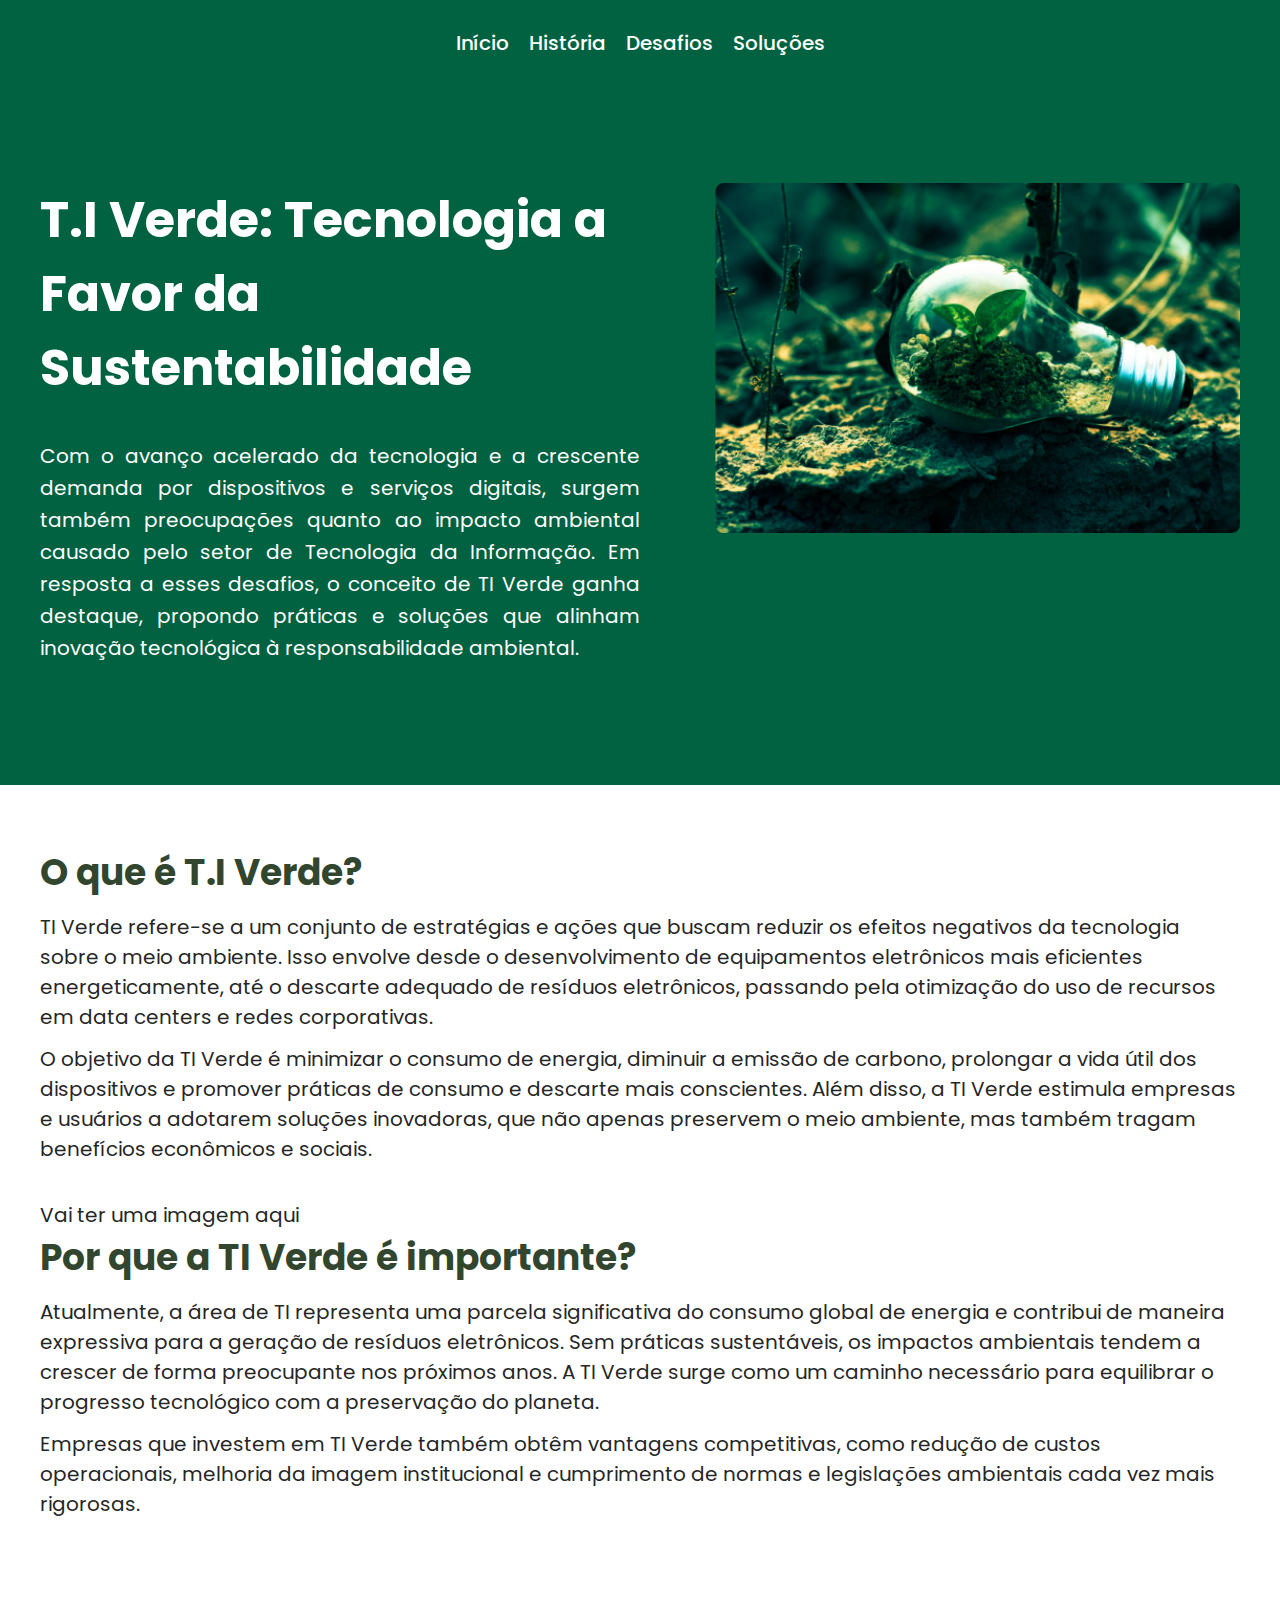
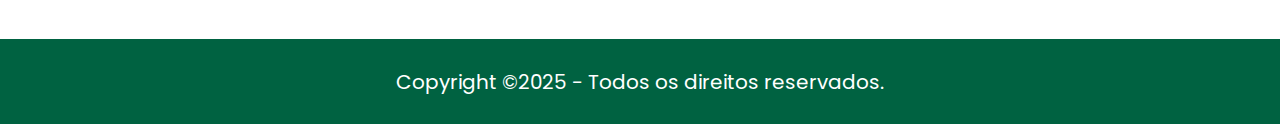
<file: index.html>
<!DOCTYPE html>
<html lang="en">
  <head>
    <meta charset="UTF-8" />
    <meta name="viewport" content="width=device-width, initial-scale=1.0" />
    <title>APS - Início T.I Verde</title>
    <!-- LINKS -->
    <link rel="stylesheet" href="./assets/styles/index.css" />
    <link rel="shortcut icon" href="./assets/images/TI_Verde-removebg-preview.ico" type="image/x-icon">
  </head>
  <body>
    <header class="header">
      <div class="container">
        <nav class="navigation">
          <a href="./index.html" class="link-menu">Início</a>
          <a href="./historia.html" class="link-menu">História</a>
          <a href="./desafios.html" class="link-menu">Desafios</a>
          <a href="./solucoes.html" class="link-menu">Soluções</a>
        </nav>
      </div>
    </header>
    <section class="banner">
      <div class="container">
        <div class="left">
          <h1 class="h1">T.I Verde: Tecnologia a Favor da Sustentabilidade</h1>
          <p class="texto-intro">
            Com o avanço acelerado da tecnologia e a crescente demanda por dispositivos e serviços digitais, surgem
            também preocupações quanto ao impacto ambiental causado pelo setor de Tecnologia da Informação. Em resposta
            a esses desafios, o conceito de TI Verde ganha destaque, propondo práticas e soluções que alinham inovação
            tecnológica à responsabilidade ambiental.
          </p>
        </div>
        <div class="right">
          <img
            src="./assets/images/imagem-hero.png"
            alt="Uma lapamda no chão preechida parcialmente com terra e um planta em crescimento"
            class="img-banner"
          />
        </div>
      </div>
    </section>
    <main class="main">
      <div class="container">
        <section class="section sectoion--oque">
          <h2 class="h2">O que é T.I Verde?</h2>
          <p class="texto-basico">
            TI Verde refere-se a um conjunto de estratégias e ações que buscam reduzir os efeitos negativos da
            tecnologia sobre o meio ambiente. Isso envolve desde o desenvolvimento de equipamentos eletrônicos mais
            eficientes energeticamente, até o descarte adequado de resíduos eletrônicos, passando pela otimização do uso
            de recursos em data centers e redes corporativas.
          </p>
          <p class="texto-basico">
            O objetivo da TI Verde é minimizar o consumo de energia, diminuir a emissão de carbono, prolongar a vida
            útil dos dispositivos e promover práticas de consumo e descarte mais conscientes. Além disso, a TI Verde
            estimula empresas e usuários a adotarem soluções inovadoras, que não apenas preservem o meio ambiente, mas
            também tragam benefícios econômicos e sociais.
          </p>
        </section>
        <div class="futura-imagem">Vai ter uma imagem aqui</div>
        <section class="section section--importancia">
          <h2 class="h2">Por que a TI Verde é importante?</h2>
          <p class="texto-basico">
            Atualmente, a área de TI representa uma parcela significativa do consumo global de energia e contribui de
            maneira expressiva para a geração de resíduos eletrônicos. Sem práticas sustentáveis, os impactos ambientais
            tendem a crescer de forma preocupante nos próximos anos. A TI Verde surge como um caminho necessário para
            equilibrar o progresso tecnológico com a preservação do planeta.
          </p>
          <p class="texto-basico">
            Empresas que investem em TI Verde também obtêm vantagens competitivas, como redução de custos operacionais,
            melhoria da imagem institucional e cumprimento de normas e legislações ambientais cada vez mais rigorosas.
          </p>
        </section>
      </div>
    </main>
    <footer class="footer">
      <div class="container">
        <p>Copyright ©2025 - Todos os direitos reservados.</p>
      </div>
    </footer>
  </body>
</html>
</file>
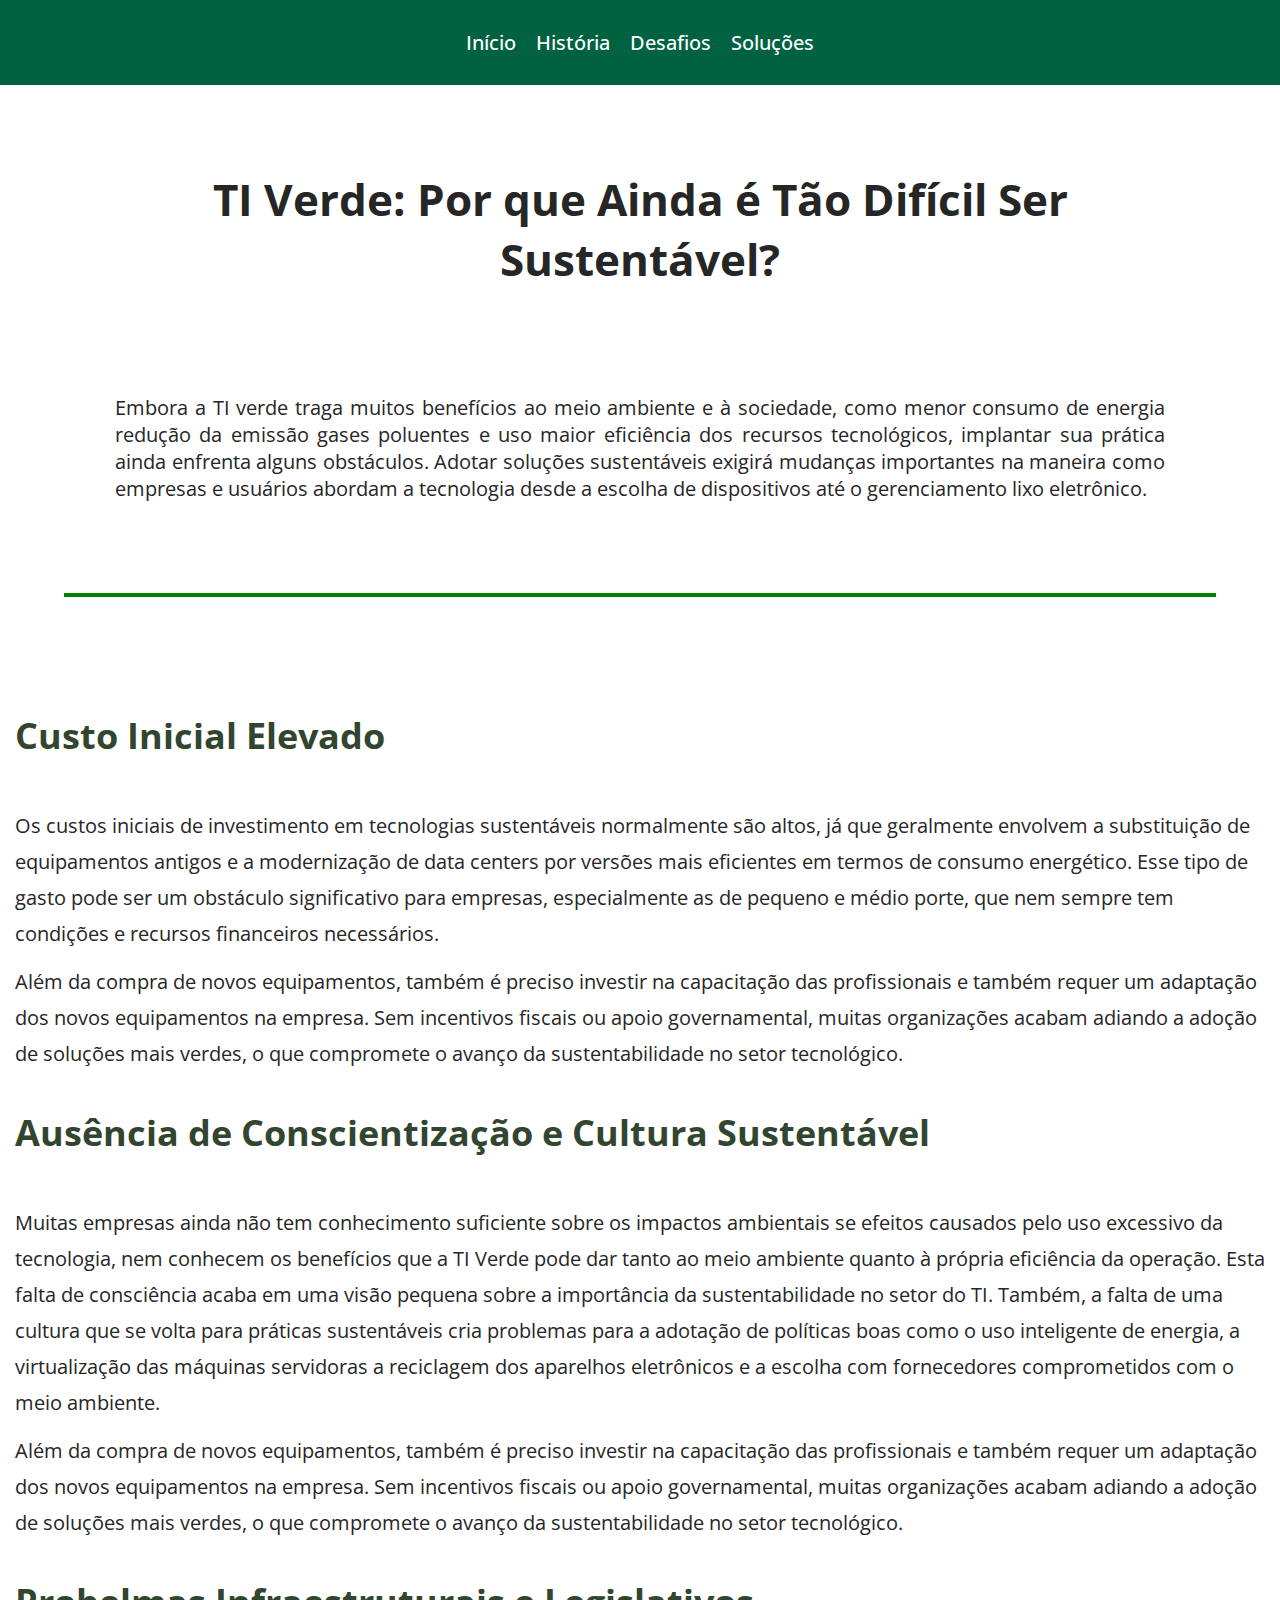
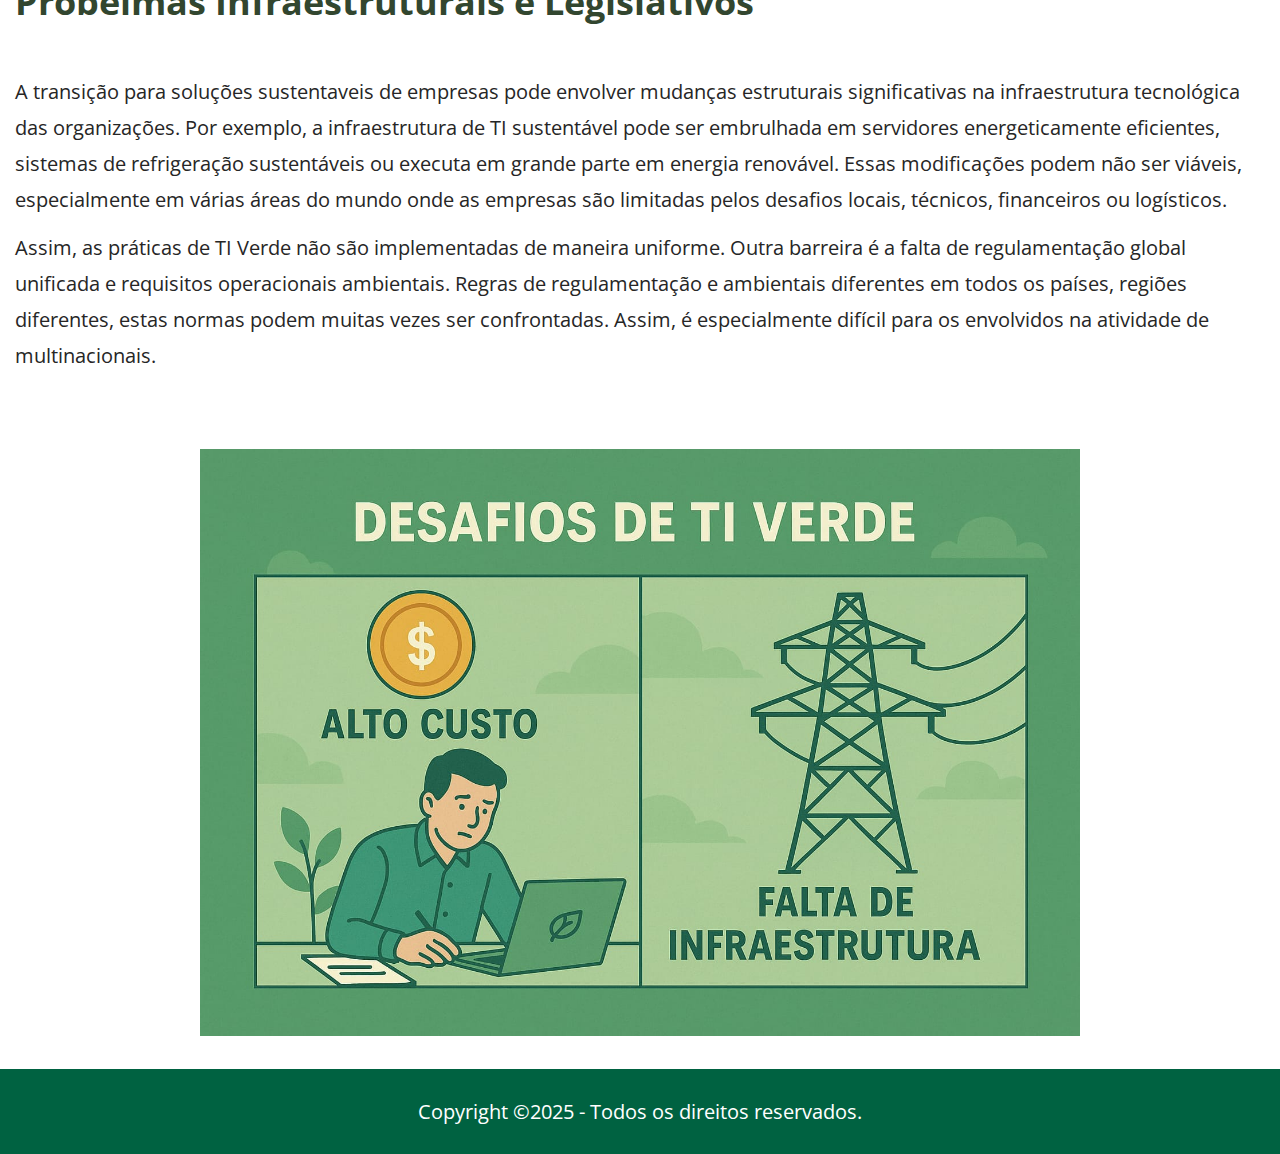
<file: desafios.html>
<!DOCTYPE html>
<html lang="pt-br">
  <head>
    <meta charset="UTF-8" />
    <meta name="viewport" content="width=device-width, initial-scale=1.0" />
    <title>APS - Desafios T.I Verde</title>
    <!-- LINKS -->
    <link rel="stylesheet" href="assets/styles/desafios.css" />
    <link rel="shortcut icon" href="./assets/images/TI_Verde-removebg-preview.ico" type="image/x-icon">
  </head>
  <body>
    <header class="header">
      <div class="container">
        <nav class="navigation">
          <a href="./index.html" class="link-menu">Início</a>
          <a href="./historia.html" class="link-menu">História</a>
          <a href="./desafios.html" class="link-menu">Desafios</a>
          <a href="./solucoes.html" class="link-menu">Soluções</a>
        </nav>
      </div>
    </header>
    <section class="banner">
      <div class="container">
        <div class="left">
          <h1 class="h1">TI Verde: Por que Ainda é Tão Difícil Ser Sustentável?</h1>
          <p class="texto-intro">
            Embora a TI ve͏rde trag͏a muit͏os benefícios a͏o meio ambi͏ente e à ͏sociedade, como menor cons͏u͏mo de ene͏rgia redução da emissão g͏ases poluentes e us͏o maior eficiência dos re͏cursos tecnológicos, im͏plantar sua prática ainda enfrenta alguns obs͏tác͏ul͏o͏s. Adotar soluções sus͏tentáve͏is exigirá mud͏an͏ças importan͏te͏s na man͏ei͏ra c͏omo empresas e usuários abor͏dam ͏a tecnologia desde a escolh͏a de dispositivos até o gerenciamento lixo eletrônico.
          </p>
        </div>
      </div>
      <hr style="border: 2px solid green;">
    </section>
    <main class="main">
      <div class="container-texto">
        <section class="section sectoion--oque">
          <h2 class="h2">Custo Inicial Elevado</h2>
          <p class="texto-basico">
            Os custos iniciais de investimento em tecnologias sustentáveis normalmente são altos, já que geralmente envolvem a substituição de equipamentos antigos e a modernização de data centers por versões mais eficientes em termos de consumo energético. Esse tipo de gasto pode ser um obstáculo significativo para empresas, especialmente as de pequeno e médio porte, que nem sempre tem condições e recursos financeiros necessários. 
          </p>
          <p class="texto-basico">
            Além da compra de novos equipamentos, também é preciso investir na capacitação das profissionais e também requer um adaptação dos novos equipamentos na empresa. Sem incentivos fiscais ou apoio governamental, muitas organizações acabam adiando a adoção de soluções mais verdes, o que compromete o avanço da sustentabilidade no setor tecnológico.
          </p>
        </section>
            <section class="section sectoion--oque">
              <h2 class="h2">Ausência de Conscientização e Cultura Sustentável</h2>
              <p class="texto-basico">
                Mu͏itas empresas ainda não tem conhecimento suficiente sobre os impactos ambientais se efe͏i͏tos cau͏sados pelo uso excessivo da tecnologia, nem conhecem os benefícios que a TI Verde pode dar tant͏o ao meio ambiente quanto à própria eficiência ͏da op͏eração. Est͏a falta de co͏n͏sciência ac͏aba e͏m um͏a v͏isão͏ pe͏quena sobre a importância da sustentabilidade no setor do TI. Também, a falta de uma cultura ͏que s͏e volta para práticas sust͏entáveis cria problemas para a adotação de políticas boas como o uso inteligente de energia, a virtualização das máquinas servidor͏as a ͏reciclagem dos aparelhos eletrônicos e a escolha com fornecedores comprometidos com o meio ambiente.
              </p>
              <p class="texto-basico">
                Além da compra de novos equipamentos, também é preciso investir na capacitação das profissionais e também requer um adaptação dos novos equipamentos na empresa. Sem incentivos fiscais ou apoio governamental, muitas organizações acabam adiando a adoção de soluções mais verdes, o que compromete o avanço da sustentabilidade no setor tecnológico.
              </p>
            </section>
        <section class="section section--importancia">
          <h2 class="h2">Probelmas Infraestruturais e Legislativos</h2>
          <p class="texto-basico">
            A transição para soluções sustentaveis de empresas pode envolver mudanças estruturais significativas na infraestrutura tecnológica das organizações. Por exemplo, a infraestrutura de TI sustentável pode ser embrulhada em servidores energeticamente eficientes, sistemas de refrigeração sustentáveis ou executa em grande parte em energia renovável. Essas modificações podem não ser viáveis, especialmente em várias áreas do mundo onde as empresas são limitadas pelos desafios locais, técnicos, financeiros ou logísticos.
          </p>
          <p class="texto-basico">
            Assim, as práticas de TI Verde não são implementadas de maneira uniforme. Outra barreira é a falta de regulamentação global unificada e requisitos operacionais ambientais. Regras de regulamentação e ambientais diferentes em todos os países, regiões diferentes, estas normas podem muitas vezes ser confrontadas. Assim, é especialmente difícil para os envolvidos na atividade de multinacionais.
          </p>
        </section>
        <div class="futura-imagem"><img src="assets/images/desafiosTIVerde.jpg" alt=""></div>
      </div>
    </main>
    <footer class="footer">
      <div class="container">
        <p>Copyright ©2025 - Todos os direitos reservados.</p>
      </div>
    </footer>
  </body>
</html>
</file>
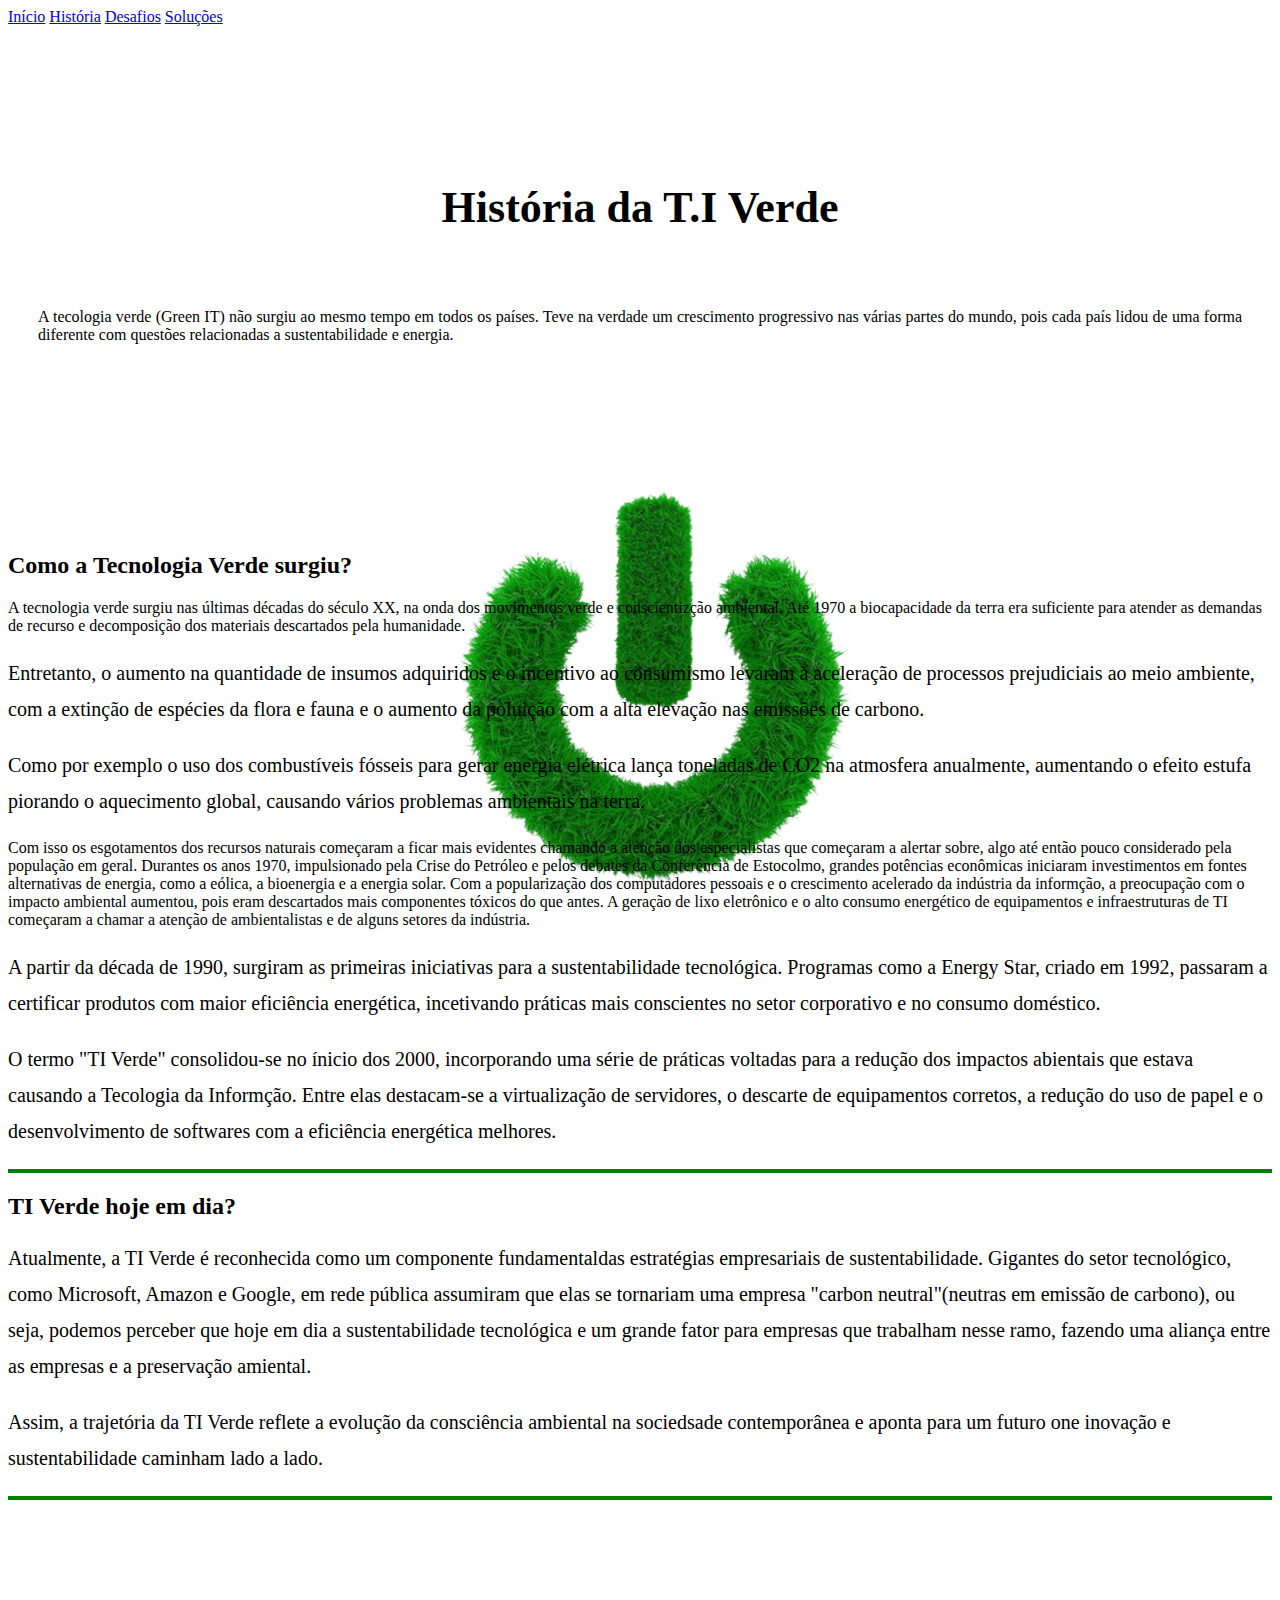
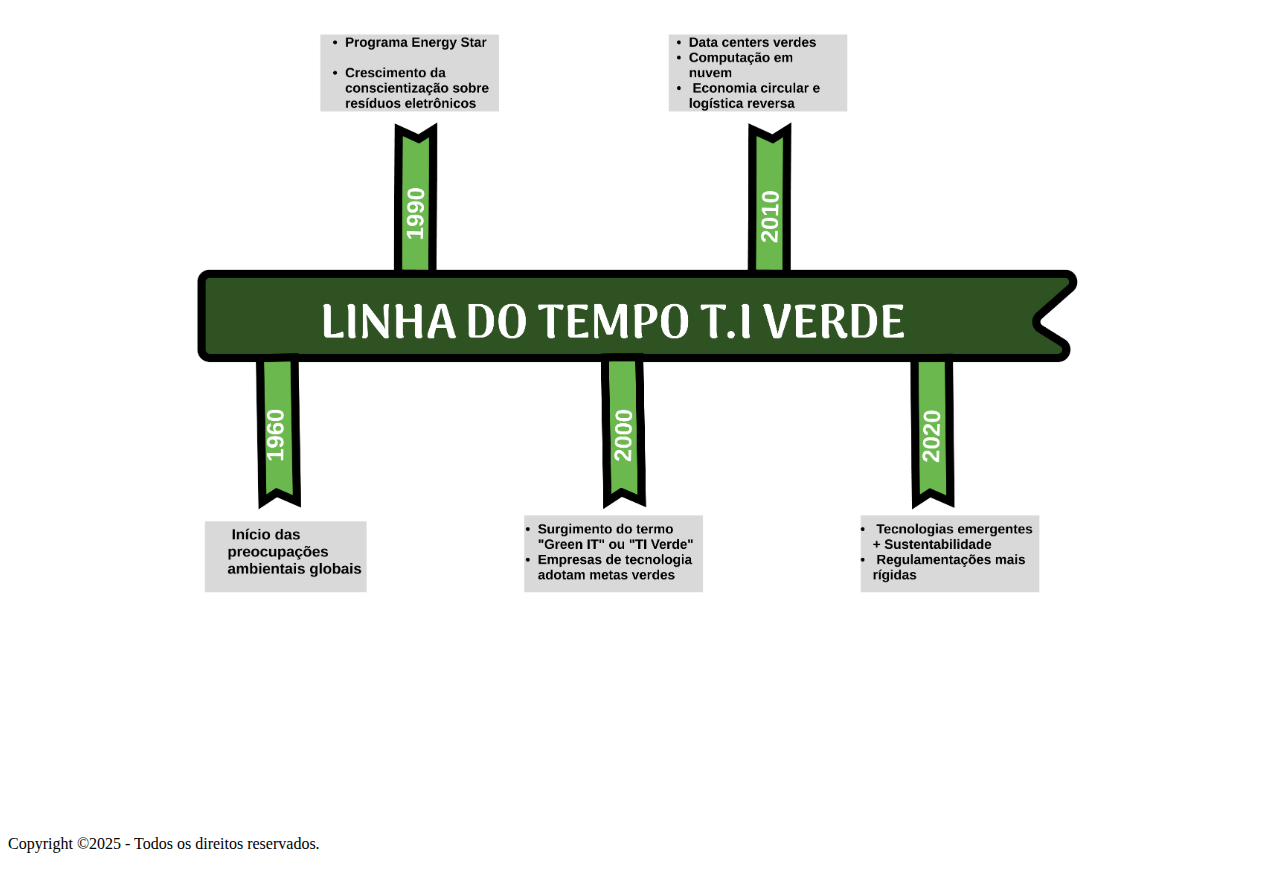
<file: historia.html>
<!DOCTYPE html>
<html lang="en">
  <head>
    <meta charset="UTF-8" />
    <meta name="viewport" content="width=device-width, initial-scale=1.0" />
    <title>APS - História T.I Verde</title>
    <!-- LINKS -->
    <link rel="stylesheet" href="./assets/styles/historia.css" />
    <link rel="shortcut icon" href="./assets/images/TI_Verde-removebg-preview.ico" type="image/x-icon">
  </head>
  <body>
    <header class="header">
      <div class="container">
        <nav class="navigation">
          <a href="./index.html" class="link-menu">Início</a>
          <a href="./historia.html" class="link-menu">História</a>
          <a href="./desafios.html" class="link-menu">Desafios</a>
          <a href="./solucoes.html" class="link-menu">Soluções</a>
        </nav>
      </div>
    </header>
    <section class="banner">
      <div class="container">
        <div class="left">
          <h1 class="h1">História da T.I Verde</h1>
          <p class="texto-intro">
             A tecologia verde (Green IT) não surgiu ao mesmo tempo em todos os países.
             Teve na verdade um crescimento progressivo nas várias partes do mundo,
             pois cada país lidou de uma forma diferente com questões relacionadas a 
             sustentabilidade e energia.
          </p>
        </div>
        <div class="right">
          <img 
          src= "./assets/images/tecnologia-TI-verde.png"
          class="img-banner"
            />
        </div>
      </div>
    </section>
    <main class="main">
      <div class="container">
        <section class="section sectoion--como surgiu">
          <h2 class="h2 titulo">Como a Tecnologia Verde surgiu?</h2>
          <p class="texto-basico1">
            A tecnologia verde surgiu nas últimas décadas do século XX,
            na onda dos movimentos verde e conscientizção ambiental.
            Até 1970 a biocapacidade da terra era suficiente para atender
            as demandas de recurso e decomposição dos materiais descartados
            pela humanidade. 
          </p>
          <p class="texto-basico">
            Entretanto, o aumento na quantidade de insumos adquiridos e o
            incentivo ao consumismo levaram à aceleração de processos prejudiciais
            ao meio ambiente, com a extinção de espécies da flora e fauna e o aumento
            da poluição com a alta elevação nas emissões de carbono.
          </p>
          <p class="texto-basico">
            Como por exemplo o uso dos combustíveis fósseis para gerar energia elétrica
            lança toneladas de CO2 na atmosfera anualmente, aumentando o efeito estufa
            piorando o aquecimento global, causando vários problemas ambientais na terra.

          </p>
          <p class="texto-basico2">
            Com isso os esgotamentos dos recursos naturais começaram a ficar mais evidentes
            chamando a atenção dos especialistas que começaram a alertar sobre, algo até então
            pouco considerado pela população em geral. Durantes os anos 1970,
            impulsionado pela Crise do Petróleo e pelos debates da Conferência de Estocolmo,
            grandes potências econômicas iniciaram investimentos em fontes alternativas de 
            energia, como a eólica, a bioenergia e a energia solar.
            Com a popularização dos computadores pessoais e o crescimento acelerado da 
            indústria da informção, a preocupação com o impacto ambiental aumentou, pois 
            eram descartados mais componentes tóxicos do que antes. A geração de lixo 
            eletrônico e o alto consumo energético de equipamentos e infraestruturas de TI 
            começaram a chamar a atenção de ambientalistas e de alguns setores da indústria.
          </p>
          <p class="texto-basico">
            A partir da década de 1990, surgiram as primeiras iniciativas para a sustentabilidade
            tecnológica. Programas como a Energy Star, criado em 1992, passaram a certificar
            produtos com maior eficiência energética, incetivando práticas mais conscientes 
            no setor corporativo e no consumo doméstico.
          </p>
          <p class="texto-basico">
            O termo "TI Verde" consolidou-se no ínicio dos 2000, incorporando uma série de 
            práticas voltadas para a redução dos impactos abientais que estava causando a Tecologia 
            da Informção. Entre elas destacam-se a virtualização de servidores,
            o descarte de equipamentos corretos, a redução do uso de papel
            e o desenvolvimento de softwares com a eficiência energética melhores. 
          </p>
        </section>
        <hr style="border: 2px solid green;">
        <section class="section section--hoje em dia">
          <h2 class="h2 titulo1">TI Verde hoje em dia?</h2>
          <p class="texto-basico"> 
            Atualmente, a TI Verde é reconhecida como um componente fundamentaldas
            estratégias empresariais de sustentabilidade. Gigantes do setor tecnológico,
            como Microsoft, Amazon e Google, em rede pública assumiram que elas se tornariam
            uma empresa "carbon neutral"(neutras em emissão de carbono), ou seja, podemos perceber
            que hoje em dia a sustentabilidade tecnológica e um grande fator 
            para empresas que trabalham nesse ramo, fazendo uma aliança entre as empresas
            e a preservação amiental.
          </p>
          <p class="texto-basico">
            Assim, a trajetória da TI Verde reflete a evolução da consciência ambiental
            na sociedsade contemporânea e aponta para um futuro one inovação e sustentabilidade
            caminham lado a lado.
          </p>
        </section>
        <hr style="border: 2px solid green;">
        <img class="linha-do-tempo" src="./assets/images/linha-do-tempo.png" />
    </main>
    <footer class="footer">
      <div class="container">
        <p>Copyright ©2025 - Todos os direitos reservados.</p>
      </div>
    </footer>
  </body>
</html>
</file>
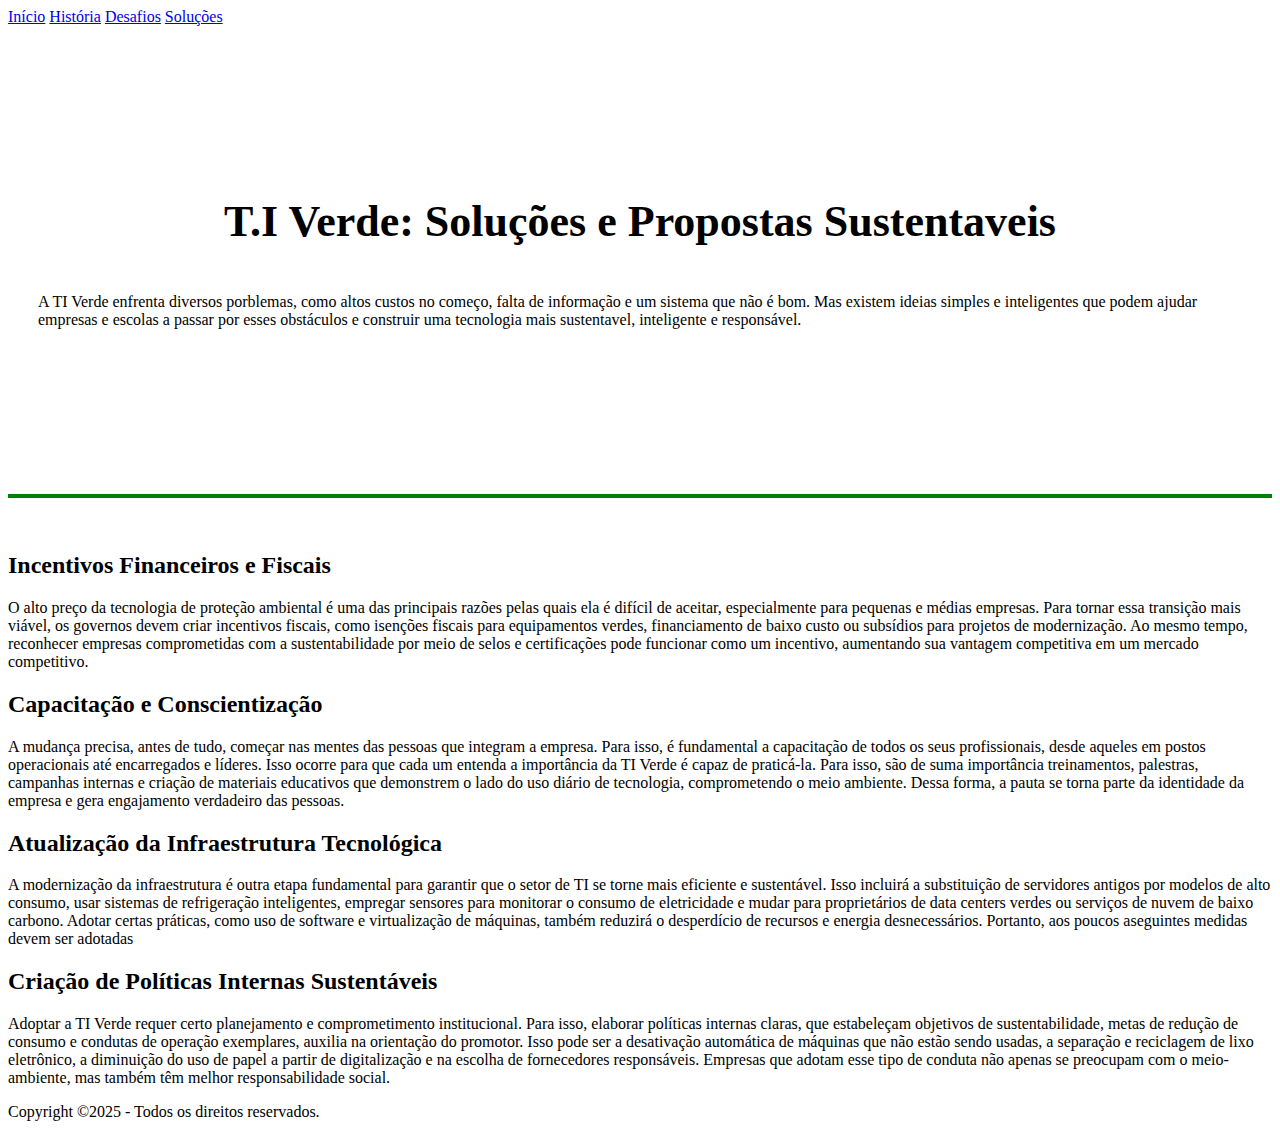
<file: solucoes.html>
<!DOCTYPE html>
<html lang="en">
  <head>
    <meta charset="UTF-8" />
    <meta name="viewport" content="width=device-width, initial-scale=1.0" />
    <title>APS -  T.I Verde</title>
    <!-- LINKS -->
    <link rel="stylesheet" href="./assets/styles/solucoes.css" />
    <link rel="shortcut icon" href="./assets/images/TI_Verde-removebg-preview.ico" type="image/x-icon">
  </head>
  <body>
    <header class="header">
      <div class="container">
        <nav class="navigation">
          <a href="./index.html" class="link-menu">Início</a>
          <a href="./historia.html" class="link-menu">História</a>
          <a href="./desafios.html" class="link-menu">Desafios</a>
          <a href="./solucoes.html" class="link-menu">Soluções</a>
        </nav>
      </div>
    </header>
    <section class="banner">
      <div class="container">
        <div class="left">
          <h1 class="h1">T.I Verde: Soluções e Propostas Sustentaveis</h1>
          <p class="texto-intro">
            A TI Verde enfrenta diversos porblemas, como altos custos no começo, falta de informação e um sistema que não é bom. Mas existem ideias simples e inteligentes que podem ajudar empresas e escolas a passar por esses obstáculos e construir uma tecnologia mais sustentavel, inteligente e responsável.
          </p>
        </div>
      </div>
      <hr style="border: 2px solid green;">
    </section>
    <main class="main">
      <div class="container">
        <section class="section sectoion--oque">
          <h2 class="h2">Incentivos Financeiros e Fiscais</h2>
          <p class="texto-basico">
            O alto preço da tecnologia de proteção ambiental é uma das principais razões pelas quais ela é difícil de aceitar, especialmente para pequenas e médias empresas. Para tornar essa transição mais viável, os governos devem criar incentivos fiscais, como isenções fiscais para equipamentos verdes, financiamento de baixo custo ou subsídios para projetos de modernização. Ao mesmo tempo, reconhecer empresas comprometidas com a sustentabilidade por meio de selos e certificações pode funcionar como um incentivo, aumentando sua vantagem competitiva em um mercado competitivo.
          </p>
        </section>
        <section class="section section--importancia">
          <h2 class="h2">Capacitação e Conscientização</h2>
          <p class="texto-basico">
            A mudança precisa, antes de tudo, começar nas mentes das pessoas que integram a empresa. Para isso, é fundamental a capacitação de todos os seus profissionais, desde aqueles em postos operacionais até encarregados e líderes. Isso ocorre para que cada um entenda a importância da TI Verde é capaz de praticá-la. Para isso, são de suma importância treinamentos, palestras, campanhas internas e criação de materiais educativos que demonstrem o lado do uso diário de tecnologia, comprometendo o meio ambiente. Dessa forma, a pauta se torna parte da identidade da empresa e gera engajamento verdadeiro das pessoas.
          </p>
        </section>
        <section class="section section--importancia">
            <h2 class="h2">Atualização da Infraestrutura Tecnológica</h2>
            <p class="texto-basico">
            A modernização da infraestrutura é outra etapa fundamental para garantir que o setor de TI se torne mais eficiente e sustentável. Isso incluirá a substituição de servidores antigos por modelos de alto consumo, usar sistemas de refrigeração inteligentes, empregar sensores para monitorar o consumo de eletricidade e mudar para proprietários de data centers verdes ou serviços de nuvem de baixo carbono. Adotar certas práticas, como uso de software e virtualização de máquinas, também reduzirá o desperdício de recursos e energia desnecessários. Portanto, aos poucos aseguintes medidas devem ser adotadas
            </p>
        </section>
        <section class="section section--importancia">
            <h2 class="h2">Criação de Políticas Internas Sustentáveis</h2>
            <p class="texto-basico">
            Adoptar a TI Verde requer certo planejamento e comprometimento institucional. Para isso, elaborar políticas internas claras, que estabeleçam objetivos de sustentabilidade, metas de redução de consumo e condutas de operação exemplares, auxilia na orientação do promotor. Isso pode ser a desativação automática de máquinas que não estão sendo usadas, a separação e reciclagem de lixo eletrônico, a diminuição do uso de papel a partir de digitalização e na escolha de fornecedores responsáveis. Empresas que adotam esse tipo de conduta não apenas se preocupam com o meio-ambiente, mas também têm melhor responsabilidade social.
            </p>
        </section>
      </div>
    </main>
    <footer class="footer">
      <div class="container">
        <p>Copyright ©2025 - Todos os direitos reservados.</p>
      </div>
    </footer>
  </body>
</html>
</file>
<file: assets/styles/index.css>
/* Importando uma fonte do google fonts */
@import url("https://fonts.googleapis.com/css2?family=Poppins:ital,wght@0,100;0,200;0,300;0,400;0,500;0,600;0,700;0,800;0,900;1,100;1,200;1,300;1,400;1,500;1,600;1,700;1,800;1,900&display=swap");
/* Variáveis*/
:root {
  --primary-color: #006241;
  --secondary-color: #32462f;
  --dark-color: #262626;
  --light-color: #ffff;
}
/* Reset Básico */
* {
  margin: 0;
  padding: 0;
  box-sizing: border-box;
  scroll-behavior: smooth;
}
/* Estilos Gerais */
body {
  font-family: "Poppins", sans-serif;
  color: var(--dark-color);
  font-size: 1.25rem;
  position: relative;
}

a {
  text-decoration: none;
  color: var(--dark-color);
}

.container {
  width: 100%;
  max-width: 1200px;
  margin: 0 auto;
}

/* Header - Menu */
.header {
  width: 100%;
  background-color: var(--primary-color);
  height: 85px;
}

.header .container {
  display: flex;
  justify-content: center;
  align-items: center;
  height: 100%;
}

.navigation {
  display: flex;
  gap: 20px;
  font-weight: 500;
  font-size: 1.25rem;
}
.link-menu {
  color: var(--light-color);
  transition: color 0.3s ease;
  position: relative;
}

.selected::after {
  content: "";
  width: 100%;
  height: 5px;
  border-radius: 5px;
  background-color: white;
  position: absolute;
  bottom: -25px;
  right: 0;
}

.link-menu:hover::after {
  content: "";
  width: 100%;
  height: 5px;
  border-radius: 5px;
  background-color: white;
  position: absolute;
  bottom: -25px;
  right: 0;
}

/* Banner - Sessão da intro */
.banner {
  width: 100%;
  background-color: var(--primary-color);
  height: 700px;
}

.banner .container {
  display: flex;
  height: 100%;
}

.left,
.right {
  width: 50%;
  margin-top: 98px;
}

.left {
  height: 333px;
  display: flex;
  flex-direction: column;
}

.right {
  text-align: right;
}

.h1 {
  font-size: 3.1rem;
  margin-bottom: 35px;
  color: var(--light-color);
}

.h1 span {
  font-size: 2.7rem;
}

.texto-intro {
  color: var(--light-color);
  text-align: justify;
  line-height: 1.6;
}

.img-banner {
  width: 100%;
  max-width: 525px;
}

/* Main - Conteúdo principal da página*/
.main {
  padding-top: 60px;
}

.section {
  margin-bottom: 36px;
  display: flex;
  flex-direction: column;
  gap: 12px;
}

.main-imagem {
  text-align: center;
  place-content: center;
  margin: 75px auto;
  border-radius: 8px;
}

.main-imagem img {
  width: 100%;
  max-width: 880px;
  object-fit: cover;
  border-radius: 8px;
}

.h2 {
  font-size: 2.25rem;
  color: var(--secondary-color);
}

.texto-basico {
  font-size: 1.25rem;
  line-height: 1.5;
  color: var(--dark-color);
}

/* Footer - rodapé */
.footer {
  margin-top: 120px;
  background-color: var(--primary-color);
  color: var(--light-color);
  text-align: center;
  height: 85px;
}

.footer .container {
  place-content: center;
  height: 100%;
}

.buttonBackToTop {
  position: fixed;
  width: 50px;
  height: 50px;
  background-color: var(--primary-color);
  bottom: 35px;
  right: 35px;
  display: flex;
  align-items: center;
  justify-content: center;
  border-radius: 50%;
  transition: all 0.2s ease;
}

.buttonBackToTop:hover {
  scale: 1.3;
  opacity: 1;
}

.backToTop {
  color: white;
  text-transform: uppercase;
  font-size: 2rem;
}

/* Responsividade - TODO */

/* Consegue se manter até 1280. Menor que isso terá que ser ajustado */
</file>
<file: assets/styles/desafios.css>
/* Importando uma fonte do google fonts */
@import url("https://fonts.googleapis.com/css2?family=Open+Sans:ital,wght@0,300..800;1,300..800&display=swap");

/* Variáveis*/
:root {
  --primary-color: #006241;
  --secondary-color: #32462f;
  --dark-color: #262626;
  --light-color: #ffff;
}
/* Reset Básico */
* {
  margin: 0;
  padding: 0;
  box-sizing: border-box;
}
/* Estilos Gerais */
body {
  font-family: "Open Sans", sans-serif;
  color: var(--dark-color);
  font-size: 20px;
}

a {
  text-decoration: none;
  color: var(--dark-color);
}

.container {
  width: 100%;
  max-width: 1050px;
  margin: auto;
}

.container-texto{
  width: 100%;
  max-width: 1250px;
  margin: auto;
}

/* Header - Menu */
.header {
  background-color: var(--primary-color);
  height: 85px;
}

.header .container {
  display: flex;
  justify-content: center;
  align-items: center;
  height: 100%;
}

.navigation {
  display: flex;
  gap: 20px;
  font-weight: 500;
  font-size: 1.25rem;
}
.link-menu {
  color: var(--light-color);
  transition: color 0.3s ease;
  position: relative;
}

hr{
  margin: 2px 5%;
}

.link-menu:hover::after {
  content: "";
  width: 100%;
  height: 5px;
  border-radius: 5px;
  background-color: white;
  position: absolute;
  bottom: -25px;
  right: 0;
}

/* Banner - Sessão da intro */
.banner {
  height: 506px;
}

.banner .container {
  display: flex;
  height: 100%;
}

.left{
  margin-top: 84px;
}
  

.left {
  height: 333px;
  display: flex;
  flex-direction: column;
  justify-content: space-between;
}

.h1 {
  font-size: 2.75rem;
  color: var(--dark-color);
  text-align: center;
  

}

.texto-intro {
  color: var(--dark-color);
  text-align: justify;
}

.img-banner {
  width: 100%;
  max-width: 525px;
}

/* Main - Conteúdo principal da página*/
.main {
  padding-top: 120px;
}

.section {
  margin-bottom: 36px;
  display: flex;
  flex-direction: column;
  gap: 12px;
}

.futura-imagem {
  width: 100%;
  max-width: 880px;
  height: 500px;
  color: var(--light-color);
  text-align: center;
  place-content: center;
  margin: 75px auto;
  border-radius: 8px;
}

.h2 {
  font-size: 2.25rem;
  margin-bottom: 36px;
  color: var(--secondary-color);
}

.texto-basico {
  font-size: 1.25rem;
  line-height: 1.8;
  color: var(--dark-color);
}

/* Footer - rodapé */
.footer {
  margin-top: 120px;
  background-color: var(--primary-color);
  color: var(--light-color);
  text-align: center;
  height: 85px;
}

.footer .container {
  place-content: center;
  height: 100%;
}

img{
  max-width: 100%;
  height: auto;
}

/* Responsividade - TODO */

/* Consegue se manter até 1280. Menor que isso terá que ser ajustado */
</file>
<file: assets/styles/historia.css>
/* Banner - Sessão da intro */
.banner {
  background-color: transparent;
  height: 506px;
}

.banner .container {
  position: relative;
}

.banner .container::after {
  content: "";
  opacity: 0.3;
  position: absolute;
  bottom: -25px;
  width: 100%;
  height: 3px;
  border-radius: 2px;
  background-color: var(--primary-color);
}

.left,
.right {
  display: flex;
  flex-direction: column;
}

.left {
  height: 400px;
  align-items: center;
  justify-content: center;
  gap: 30px;
  background-color: var(--primary-color);
  border-radius: 8px;
  padding: 30px;
}

.right {
  text-align: unset;
  align-items: center;
}

.h1 {
  font-size: 2.75rem;
  color: var(--light-color);
}

.texto-intro {
  color: var(--light-color);
  text-align: justify;
}

.img-banner {
  width: 100%;
  max-width: 590px;
  height: 400px;
  object-fit: cover;
  margin-right: -43px;
}

/* Main - Conteúdo principal da página*/
.fundo-verde {
  width: 117%;
  max-width: 1800px;
  height: 500px;
  background-color: var(--primary-color);
  color: var(--light-color);
  margin-left: -100px;
  margin-top: -10px;
  text-align: justify;
  margin-right: 100px;
}

.texto-basico {
  font-size: 1.25rem;
  line-height: 1.8;
  color: var(--dark-color);
}

.section {
  position: relative;
}

.section::after {
  content: "";
  opacity: 0.3;
  position: absolute;
  bottom: -25px;
  width: 100%;
  height: 3px;
  border-radius: 2px;
  background-color: var(--primary-color);
}

.section--hoje-em-dia {
  padding-top: 20px;
}

.linha-do-tempo {
  width: 100%;
  margin-top: 100px;
}

/* Footer - rodapé */
.footer {
  margin-top: 50px;
}

/* Responsividade - TODO */

/* Consegue se manter até 1280. Menor que isso terá que ser ajustado */
</file>
<file: assets/styles/solucoes.css>
/* Banner - Sessão da intro */
.banner {
  background-color: transparent;
  height: 506px;
}

.banner .container {
  position: relative;
  gap: 30px;
}

.banner .container::after {
  content: "";
  position: absolute;
  opacity: 0.2;
  bottom: -25px;
  width: 100%;
  height: 2px;
  background-color: var(--dark-color);
}

.left,
.right {
  display: flex;
  flex-direction: column;
}

.left {
  height: 400px;
  align-items: center;
  justify-content: center;
  gap: 30px;
  background-color: var(--primary-color);
  border-radius: 8px;
  padding: 30px;
}

.right {
  text-align: unset;
}

.h1 {
  font-size: 2.75rem;
  color: var(--light-color);
  margin-bottom: 0;
}

.img-banner {
  width: 100%;
  min-width: 100%;
  max-height: 400px;
  border-radius: 8px;
  object-fit: cover;
  margin-right: -43px;
}

/* Main - Conteúdo principal da página*/
.section {
  position: relative;
}

.section:last-child::after {
  opacity: 0;
}
</file>
